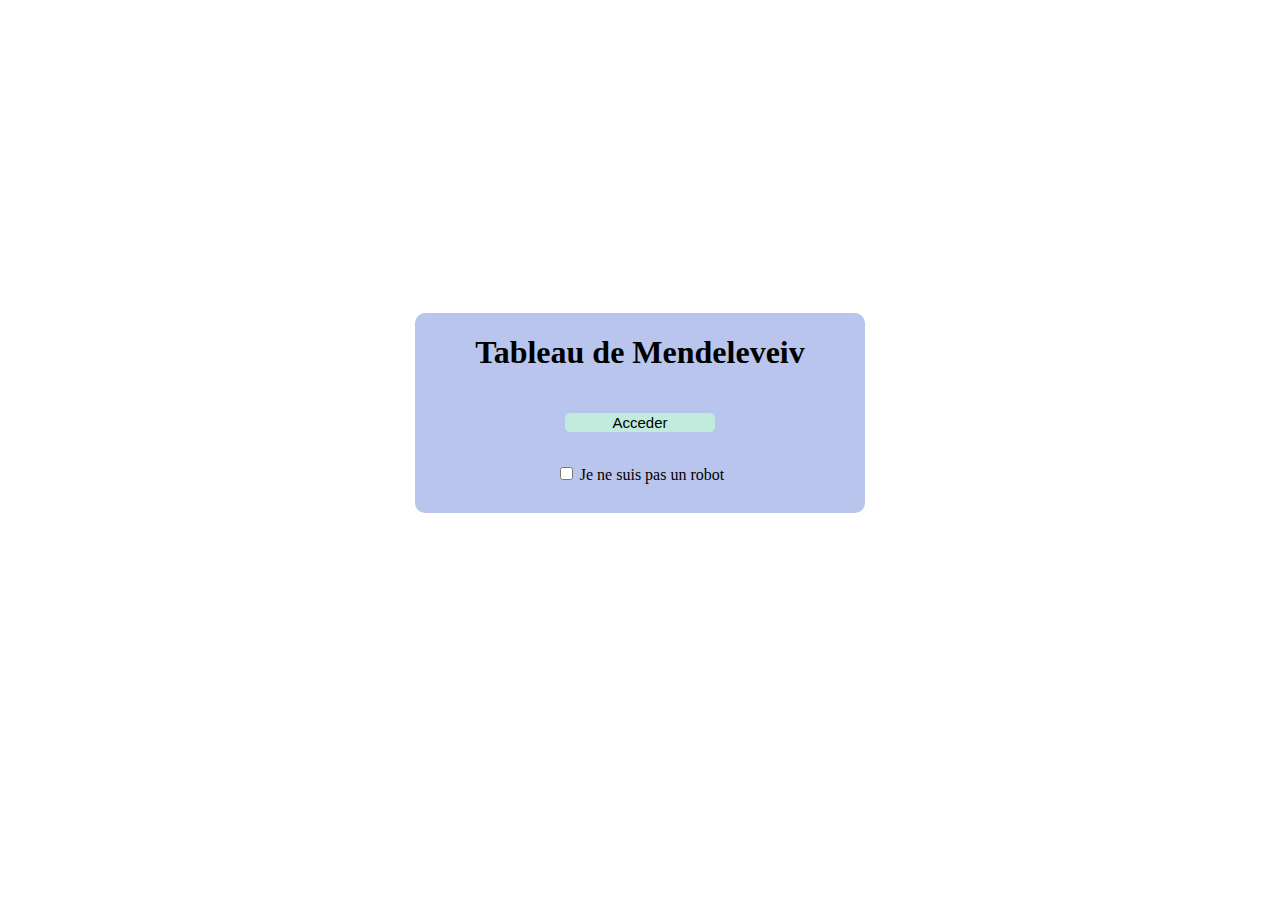
<file: index.html>
<!DOCTYPE html>
<html lang="fr">
<head>
    <meta charset="UTF-8">
    <meta http-equiv="X-UA-Compatible" content="IE=edge">
    <meta name="viewport" content="width=device-width, initial-scale=1.0">
    <title>Tableau de Mendeleveiv</title>
    <link rel="stylesheet" href="style.css">
</head>
<body>
    <div class="container">
      <h1>Tableau de Mendeleveiv</h1>
      <a href="index2.html"><button id="btn">Acceder</button> </a> <br>
      <input type="checkbox" name="checkbox" id="checkbox"> 
      <label for="checkbox">Je ne suis pas un robot</label>
    </div>
</body>
</html>
</file>
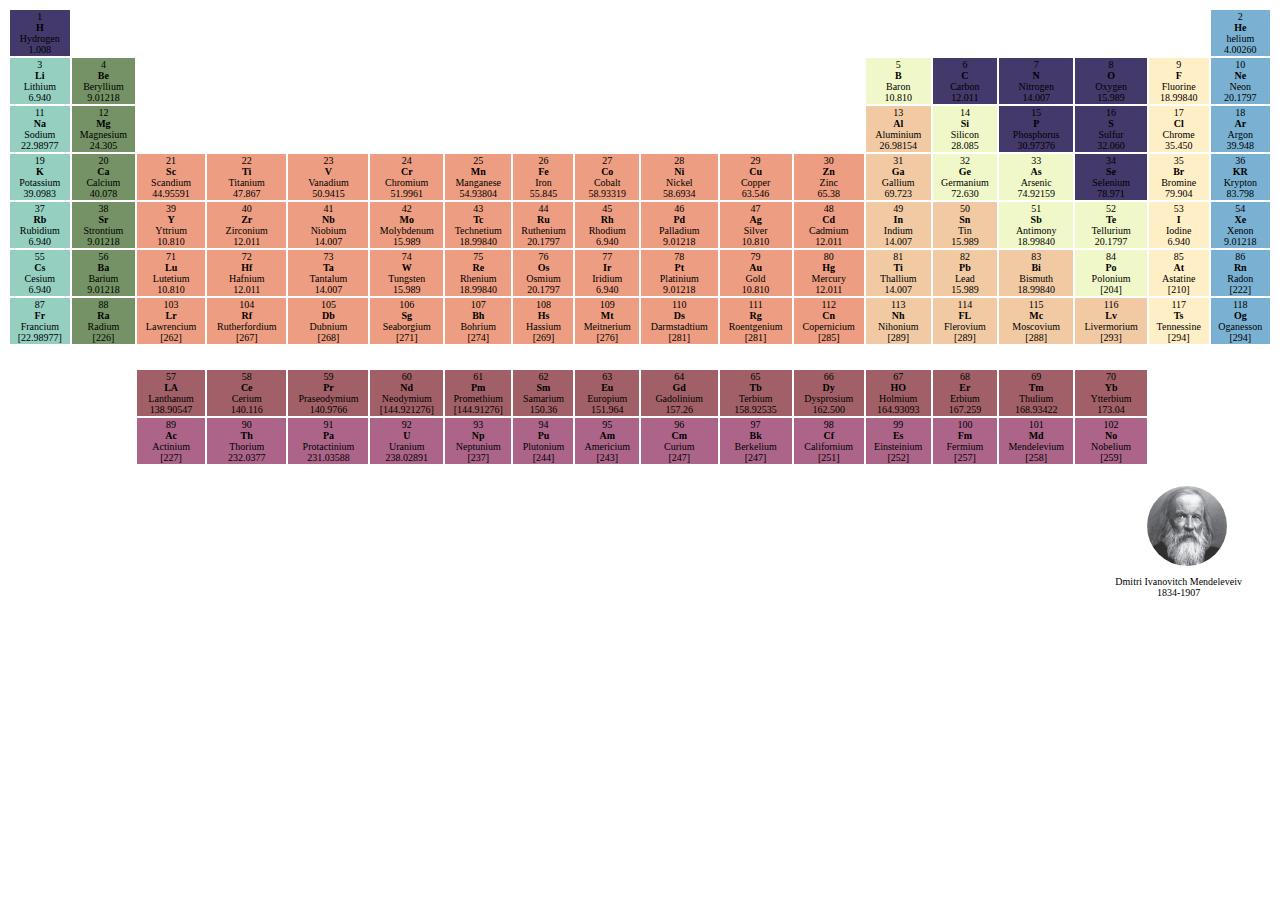
<file: index2.html>
<!DOCTYPE html>
<html lang="fr">
<head>
    <meta charset="UTF-8">
    <meta http-equiv="X-UA-Compatible" content="IE=edge">
    <meta name="viewport" content="width=device-width, initial-scale=1.0">
    <title>Tableau</title>
    <link rel="stylesheet" href="style2.css">
</head>
<body>
    <table >
        <tr>
            <td contenteditable="true" id="couleur1" class="classe1">1 <br> <strong>H</strong><br>Hydrogen <br>1.008</td>
            <td colspan="16"> </td>
            <td contenteditable="true" id="couleur2" class="classe1"> 2 <br> <strong>He</strong> <br>helium <br>4.00260</td>
        </tr>
        <tr>
            <td contenteditable="true" id="couleur3" class="classe1"> 3 <br><strong>Li</strong> <br>Lithium <br>6.940</td>
            <td contenteditable="true" id="couleur4" class="classe1"> 4 <br><strong>Be</strong> <br>Beryllium<br>9.01218</td>
            <td colspan="10"></td>
            <td contenteditable="true" id="couleur5" class="classe1"> 5 <br><strong>B</strong> <br>Baron <br>10.810</td>
            <td contenteditable="true" id="couleur1" class="classe1"> 6 <br><strong>C</strong> <br>Carbon <br>12.011</td>
            <td contenteditable="true" id="couleur1" class="classe1"> 7 <br><strong>N</strong> <br>Nitrogen <br>14.007</td>
            <td contenteditable="true" id="couleur1" class="classe1"> 8 <br><strong>O</strong> <br>Oxygen <br>15.989</td>
            <td contenteditable="true" id="couleur6" class="classe1"> 9 <br><strong>F</strong> <br> Fluorine <br>18.99840</td>
            <td contenteditable="true" id="couleur2" class="classe1"> 10 <br><strong>Ne</strong> <br>Neon <br>20.1797</td>
        </tr>
        <tr>
            <td contenteditable="true" id="couleur3" class="classe1"> 11<br><strong>Na</strong> <br>Sodium <br>22.98977</td>
            <td contenteditable="true" id="couleur4" class="classe1"> 12<br><strong>Mg</strong> <br>Magnesium<br>24.305</td>
            <td colspan="10"></td>
            <td contenteditable="true" id="couleur7" class="classe1"> 13 <br><strong>Al</strong> <br>Aluminium <br>26.98154</td>
            <td contenteditable="true" id="couleur5" class="classe1"> 14 <br><strong>Si</strong> <br>Silicon <br>28.085</td>
            <td contenteditable="true" id="couleur1" class="classe1"> 15 <br><strong>P</strong> <br>Phosphorus <br>30.97376</td>
            <td contenteditable="true" id="couleur1" class="classe1"> 16 <br><strong>S</strong> <br>Sulfur <br>32.060</td>
            <td contenteditable="true" id="couleur6" class="classe1"> 17 <br><strong>Cl</strong> <br> Chrome <br>35.450</td>
            <td contenteditable="true" id="couleur2" class="classe1"> 18 <br><strong>Ar</strong> <br>Argon <br>39.948</td>
        </tr>
        <tr>
            <td contenteditable="true" id="couleur3" class="classe1"> 19 <br><strong>K</strong> <br>Potassium <br>39.0983</td>
            <td contenteditable="true" id="couleur4" class="classe1"> 20<br><strong>Ca</strong> <br>Calcium <br>40.078</td>
            <td contenteditable="true" id="couleur8" class="classe1"> 21 <br><strong>Sc</strong> <br>Scandium <br>44.95591</td>
            <td contenteditable="true" id="couleur8" class="classe1"> 22 <br><strong>Ti</strong> <br>Titanium <br>47.867</td>
            <td contenteditable="true" id="couleur8" class="classe1"> 23 <br><strong>V</strong> <br>Vanadium <br>50.9415</td>
            <td contenteditable="true" id="couleur8" class="classe1"> 24<br><strong>Cr</strong> <br> Chromium <br>51.9961</td>
            <td contenteditable="true" id="couleur8" class="classe1"> 25 <br><strong>Mn</strong> <br>Manganese <br>54.93804</td>
            <td contenteditable="true" id="couleur8" class="classe1"> 26 <br><strong>Fe</strong> <br>Iron <br>55.845</td>
            <td contenteditable="true" id="couleur8" class="classe1"> 27 <br><strong>Co</strong> <br>Cobalt<br>58.93319</td>
            <td contenteditable="true" id="couleur8" class="classe1"> 28<br><strong>Ni</strong> <br>Nickel <br>58.6934</td>
            <td contenteditable="true" id="couleur8" class="classe1"> 29 <br><strong>Cu</strong> <br>Copper <br>63.546</td>
            <td contenteditable="true" id="couleur8" class="classe1"> 30 <br><strong>Zn</strong> <br>Zinc <br>65.38</td>
            <td contenteditable="true" id="couleur7" class="classe1"> 31 <br><strong>Ga</strong> <br>Gallium <br>69.723</td>
            <td contenteditable="true" id="couleur5" class="classe1"> 32<br><strong>Ge</strong> <br> Germanium <br>72.630</td>
            <td contenteditable="true" id="couleur5" class="classe1"> 33<br><strong>As</strong> <br>Arsenic <br>74.92159</td>
            <td contenteditable="true" id="couleur1" class="classe1"> 34 <br><strong>Se</strong> <br>Selenium <br>78.971</td>
            <td contenteditable="true" id="couleur6" class="classe1"> 35 <br><strong>Br</strong> <br>Bromine<br>79.904</td>
            <td contenteditable="true" id="couleur2" class="classe1"> 36 <br><strong>KR</strong> <br>Krypton<br>83.798</td>
        </tr>
        <tr>
            <td contenteditable="true" id="couleur3" class="classe1"> 37 <br><strong>Rb</strong> <br>Rubidium <br>6.940</td>
            <td contenteditable="true" id="couleur4" class="classe1"> 38 <br><strong>Sr</strong> <br>Strontium<br>9.01218</td>
            <td contenteditable="true" id="couleur8" class="classe1"> 39 <br><strong>Y</strong> <br>Yttrium <br>10.810</td>
            <td contenteditable="true" id="couleur8" class="classe1"> 40 <br><strong>Zr</strong> <br>Zirconium <br>12.011</td>
            <td contenteditable="true" id="couleur8" class="classe1"> 41 <br><strong>Nb</strong> <br>Niobium <br>14.007</td>
            <td contenteditable="true" id="couleur8" class="classe1"> 42 <br><strong>Mo</strong> <br>Molybdenum <br>15.989</td>
            <td contenteditable="true" id="couleur8" class="classe1"> 43<br><strong>Tc</strong> <br> Technetium <br>18.99840</td>
            <td contenteditable="true" id="couleur8" class="classe1"> 44 <br><strong>Ru</strong> <br>Ruthenium <br>20.1797</td>
            <td contenteditable="true" id="couleur8" class="classe1"> 45<br><strong>Rh</strong> <br>Rhodium <br>6.940</td>
            <td contenteditable="true" id="couleur8" class="classe1"> 46 <br><strong>Pd</strong> <br>Palladium<br>9.01218</td>
            <td contenteditable="true" id="couleur8" class="classe1"> 47 <br><strong>Ag</strong> <br>Silver <br>10.810</td>
            <td contenteditable="true" id="couleur8" class="classe1"> 48 <br><strong>Cd</strong> <br>Cadmium <br>12.011</td>
            <td contenteditable="true" id="couleur7" class="classe1"> 49 <br><strong>In</strong> <br>Indium <br>14.007</td>
            <td contenteditable="true" id="couleur7" class="classe1"> 50 <br><strong>Sn</strong> <br>Tin <br>15.989</td>
            <td contenteditable="true" id="couleur5" class="classe1"> 51 <br><strong>Sb</strong> <br> Antimony <br>18.99840</td>
            <td contenteditable="true" id="couleur5" class="classe1"> 52 <br><strong>Te</strong> <br>Tellurium <br>20.1797</td>
            <td contenteditable="true" id="couleur6" class="classe1"> 53 <br><strong>I</strong> <br>Iodine <br>6.940</td>
            <td contenteditable="true" id="couleur2" class="classe1"> 54<br><strong>Xe</strong> <br>Xenon<br>9.01218</td>
        </tr>
        <tr>
            <td contenteditable="true" id="couleur3" class="classe1"> 55 <br><strong>Cs</strong> <br>Cesium <br>6.940</td>
            <td contenteditable="true" id="couleur4" class="classe1"> 56<br><strong>Ba</strong> <br>Barium<br>9.01218</td>
            <td contenteditable="true" id="couleur8" class="classe1"> 71 <br><strong>Lu</strong> <br>Lutetium <br>10.810</td>
            <td contenteditable="true" id="couleur8" class="classe1"> 72 <br><strong>Hf</strong> <br>Hafnium <br>12.011</td>
            <td contenteditable="true" id="couleur8" class="classe1"> 73 <br><strong>Ta</strong> <br>Tantalum <br>14.007</td>
            <td contenteditable="true" id="couleur8" class="classe1"> 74 <br><strong>W</strong> <br>Tungsten <br>15.989</td>
            <td contenteditable="true" id="couleur8" class="classe1"> 75<br><strong>Re</strong> <br> Rhenium <br>18.99840</td>
            <td contenteditable="true" id="couleur8" class="classe1"> 76 <br><strong>Os</strong> <br>Osmium <br>20.1797</td>
            <td contenteditable="true" id="couleur8" class="classe1"> 77 <br><strong>Ir</strong> <br>Iridium <br>6.940</td>
            <td contenteditable="true" id="couleur8" class="classe1"> 78 <br><strong>Pt</strong> <br>Platinium<br>9.01218</td>
            <td contenteditable="true" id="couleur8" class="classe1"> 79 <br><strong>Au</strong> <br>Gold <br>10.810</td>
            <td contenteditable="true" id="couleur8" class="classe1"> 80 <br><strong>Hg</strong> <br>Mercury <br>12.011</td>
            <td contenteditable="true" id="couleur7" class="classe1"> 81 <br><strong>Ti</strong> <br>Thallium <br>14.007</td>
            <td contenteditable="true" id="couleur7" class="classe1"> 82 <br><strong>Pb</strong> <br>Lead <br>15.989</td>
            <td contenteditable="true" id="couleur7" class="classe1"> 83<br><strong>Bi</strong> <br> Bismuth <br>18.99840</td>
            <td contenteditable="true" id="couleur5" class="classe1"> 84 <br><strong>Po</strong> <br>Polonium <br>[204]</td>
            <td contenteditable="true" id="couleur6" class="classe1"> 85<br><strong>At</strong> <br>Astatine <br>[210]</td>
            <td contenteditable="true" id="couleur2" class="classe1"> 86<br><strong>Rn</strong> <br>Radon<br>[222]</td>
        </tr>
        <tr>
            <td contenteditable="true" id="couleur3" class="classe1"> 87 <br><strong>Fr</strong> <br>Francium <br>[22.98977]</td>
            <td contenteditable="true" id="couleur4" class="classe1"> 88<br><strong>Ra</strong> <br>Radium<br>[226]</td>
            <td contenteditable="true" id="couleur8" class="classe1"> 103 <br><strong>Lr</strong> <br>Lawrencium <br>[262]</td>
            <td contenteditable="true" id="couleur8" class="classe1"> 104 <br><strong>Rf</strong> <br>Rutherfordium <br>[267]</td>
            <td contenteditable="true" id="couleur8" class="classe1"> 105 <br><strong>Db</strong> <br>Dubnium <br>[268]</td>
            <td contenteditable="true" id="couleur8" class="classe1"> 106 <br><strong>Sg</strong> <br>Seaborgium <br>[271]</td>
            <td contenteditable="true" id="couleur8" class="classe1"> 107<br><strong>Bh</strong> <br> Bohrium <br>[274]</td>
            <td contenteditable="true" id="couleur8" class="classe1"> 108 <br><strong>Hs</strong> <br>Hassium <br>[269]</td>
            <td contenteditable="true" id="couleur8" class="classe1"> 109 <br><strong>Mt</strong> <br>Meitnerium <br>[276]</td>
            <td contenteditable="true" id="couleur8" class="classe1"> 110 <br><strong>Ds</strong> <br>Darmstadtium<br>[281]</td>
            <td contenteditable="true" id="couleur8" class="classe1"> 111 <br><strong>Rg</strong> <br>Roentgenium <br>[281]</td>
            <td contenteditable="true" id="couleur8" class="classe1"> 112 <br><strong>Cn</strong> <br>Copernicium <br>[285]</td>
            <td contenteditable="true" id="couleur7" class="classe1"> 113 <br><strong>Nh</strong> <br>Nihonium <br>[289]</td>
            <td contenteditable="true" id="couleur7" class="classe1"> 114 <br><strong>FL</strong> <br>Flerovium <br>[289]</td>
            <td contenteditable="true" id="couleur7" class="classe1"> 115<br><strong>Mc</strong> <br> Moscovium <br>[288]</td>
            <td contenteditable="true" id="couleur7" class="classe1"> 116 <br><strong>Lv</strong> <br>Livermorium <br>[293]</td>
            <td contenteditable="true" id="couleur6" class="classe1"> 117<br><strong>Ts</strong> <br>Tennessine <br>[294]</td>
            <td contenteditable="true" id="couleur2" class="classe1"> 118<br><strong>Og</strong> <br>Oganesson<br>[294]</td>
        </tr>
        <tr>
            <td class="vide"></td>
            <td class="vide"></td>
            <td class="vide"></td>
            <td class="vide"></td>
            <td class="vide"></td>
            <td class="vide"></td>
            <td class="vide"></td>
            <td class="vide"></td>
            <td class="vide"></td>
            <td class="vide"></td>
            <td class="vide"></td>
            <td class="vide"></td>
            <td class="vide"></td>
            <td class="vide"></td>
            <td class="vide"></td>
            <td class="vide"></td>
            <td class="vide"></td>
            <td class="vide"></td>
        </tr>
        <tr>
            <td colspan="2"></td>
            <td contenteditable="true" id="couleur9" class="classe1"> 57 <br><strong>LA</strong> <br>Lanthanum <br>138.90547</td>
            <td contenteditable="true" id="couleur9" class="classe1"> 58<br><strong>Ce</strong> <br>Cerium<br>140.116</td>
            <td contenteditable="true" id="couleur9" class="classe1"> 59 <br><strong>Pr</strong> <br>Praseodymium <br>140.9766</td>
            <td contenteditable="true" id="couleur9" class="classe1"> 60 <br><strong>Nd</strong> <br>Neodymium <br>[144.921276]</td>
            <td contenteditable="true" id="couleur9" class="classe1"> 61 <br><strong>Pm</strong> <br>Promethium <br>[144.91276]</td>
            <td contenteditable="true" id="couleur9" class="classe1"> 62 <br><strong>Sm</strong> <br>Samarium <br>150.36</td>
            <td contenteditable="true" id="couleur9" class="classe1"> 63<br><strong>Eu</strong> <br> Europium <br>151.964</td>
            <td contenteditable="true" id="couleur9" class="classe1"> 64 <br><strong>Gd</strong> <br>Gadolinium <br>157.26</td>
            <td contenteditable="true" id="couleur9" class="classe1"> 65<br><strong>Tb</strong> <br>Terbium <br>158.92535</td>
            <td contenteditable="true" id="couleur9" class="classe1"> 66<br><strong>Dy</strong> <br>Dysprosium<br>162.500</td>
            <td contenteditable="true" id="couleur9" class="classe1"> 67 <br><strong>HO</strong> <br>Holmium <br>164.93093</td>
            <td contenteditable="true" id="couleur9" class="classe1"> 68 <br><strong>Er</strong> <br>Erbium <br>167.259</td>
            <td contenteditable="true" id="couleur9" class="classe1"> 69 <br><strong>Tm</strong> <br>Thulium <br>168.93422</td>
            <td contenteditable="true" id="couleur9" class="classe1"> 70 <br><strong>Yb</strong> <br>Ytterbium <br>173.04</td>
            <td colspan="2"></td>
        </tr>
        <tr>
            <td colspan="2"></td>
            <td contenteditable="true" id="couleur10" class="classe1"> 89 <br><strong>Ac</strong> <br>Actinium <br>[227]</td>
            <td contenteditable="true" id="couleur10" class="classe1"> 90<br><strong>Th</strong> <br>Thorium<br>232.0377</td>
            <td contenteditable="true" id="couleur10" class="classe1"> 91 <br><strong>Pa</strong> <br>Protactinium <br>231.03588</td>
            <td contenteditable="true" id="couleur10" class="classe1"> 92 <br><strong>U</strong> <br>Uranium <br>238.02891</td>
            <td contenteditable="true" id="couleur10" class="classe1"> 93 <br><strong>Np</strong> <br>Neptunium <br>[237]</td>
            <td contenteditable="true" id="couleur10" class="classe1"> 94 <br><strong>Pu</strong> <br>Plutonium <br>[244]</td>
            <td contenteditable="true" id="couleur10" class="classe1"> 95<br><strong>Am</strong> <br> Americium <br>[243]</td>
            <td contenteditable="true" id="couleur10" class="classe1"> 96<br><strong>Cm</strong> <br>Curium<br>[247]</td>
            <td contenteditable="true" id="couleur10" class="classe1"> 97<br><strong>Bk</strong> <br>Berkelium <br>[247]</td>
            <td contenteditable="true" id="couleur10" class="classe1"> 98<br><strong>Cf</strong> <br>Californium<br>[251]</td>
            <td contenteditable="true" id="couleur10" class="classe1"> 99 <br><strong>Es</strong> <br>Einsteinium <br>[252]</td>
            <td contenteditable="true" id="couleur10" class="classe1"> 100 <br><strong>Fm</strong> <br>Fermium <br>[257]</td>
            <td contenteditable="true" id="couleur10" class="classe1"> 101 <br><strong>Md</strong> <br>Mendelevium <br>[258]</td>
            <td contenteditable="true" id="couleur10" class="classe1"> 102 <br><strong>No</strong> <br>Nobelium <br>[259]</td>
            <td colspan="2"></td>
        </tr>
    </table>
    <div class="image">
        <img src="Dmitri_Mendeleev.webp" alt="">
        <p>Dmitri Ivanovitch Mendeleveiv <br> 1834-1907</p>
    </div>
</body>
</html>
</file>
<file: style.css>
body{
    display: flex;
    justify-content: center;
    height: 90vh;
    align-items: center;
}

.container {
    width: 450px;
    height:200px;
    background-color: rgb(185, 197, 236);
    text-align: center;
    border-radius: 10px;
}

#btn {
    background-color: rgb(193, 235, 221);
    border: none;
    width: 150px;
    margin-top: 20px;
    font-size: 15px;
    border-radius: 5px;
}

#btn:hover {
    background-color: white;
}

#checkbox {
    margin-top: 35px;
}
</file>
<file: style2.css>
body{
    display: flex;
    flex-direction: column;
    justify-content: center;
    text-align: center;
    font-size: 15px;
}
#couleur1{
    background-color: #44396B;
}
#couleur2{
    background-color: #7AB1D2;
}
#couleur3{
    background-color: #94CFC0;
}
#couleur4{
    background-color: #749265;
}
#couleur5{
    background-color: #F0F8C9;
}
#couleur6{
    background-color: #FFEFC6;
}
#couleur7{
    background-color: #F1CAA4;
}
#couleur8{
    background-color: #ED9D81;
}
#couleur9{
    background-color: #A16068;
}
#couleur10{
    background-color: #AC6589;
}
.vide{
    height: 20px;
}
.image{ 
    display: flex;
    justify-content: flex;
    align-items: end ;
    flex-direction: column;
    margin-top: 20px;
}
.image img{
    height: 80px;
    width: 80px ;
    position: relative;
    border-radius: 70px;
    margin-right: 50px;
    display: flex;
    left: 5px;
}
.image p{
    text-align: center;
    right: 30px;
    position: relative;
}

@media screen and (min-width: 2008px) {
    body{
        font-size: 14px;    
}
}
@media screen and (max-width:2008px) {
    body{
        font-size: 14px;    
}
}
@media screen and (max-width:1450px) {
    body{
        font-size: 10px;  
}
}
@media screen and (max-width:1000px) {
    body{
        font-size: 9px;   
}
.p1{
    font-size: 10px;
}
}
@media screen and (max-width:906px) {
    body{
        font-size: 7px;   
}
}
@media screen and (max-width:720px) {
    body{
        font-size: 5px;   
}
}
@media screen and (max-width:540px) {
    body{
        font-size: 4px;  
}
}
</file>
